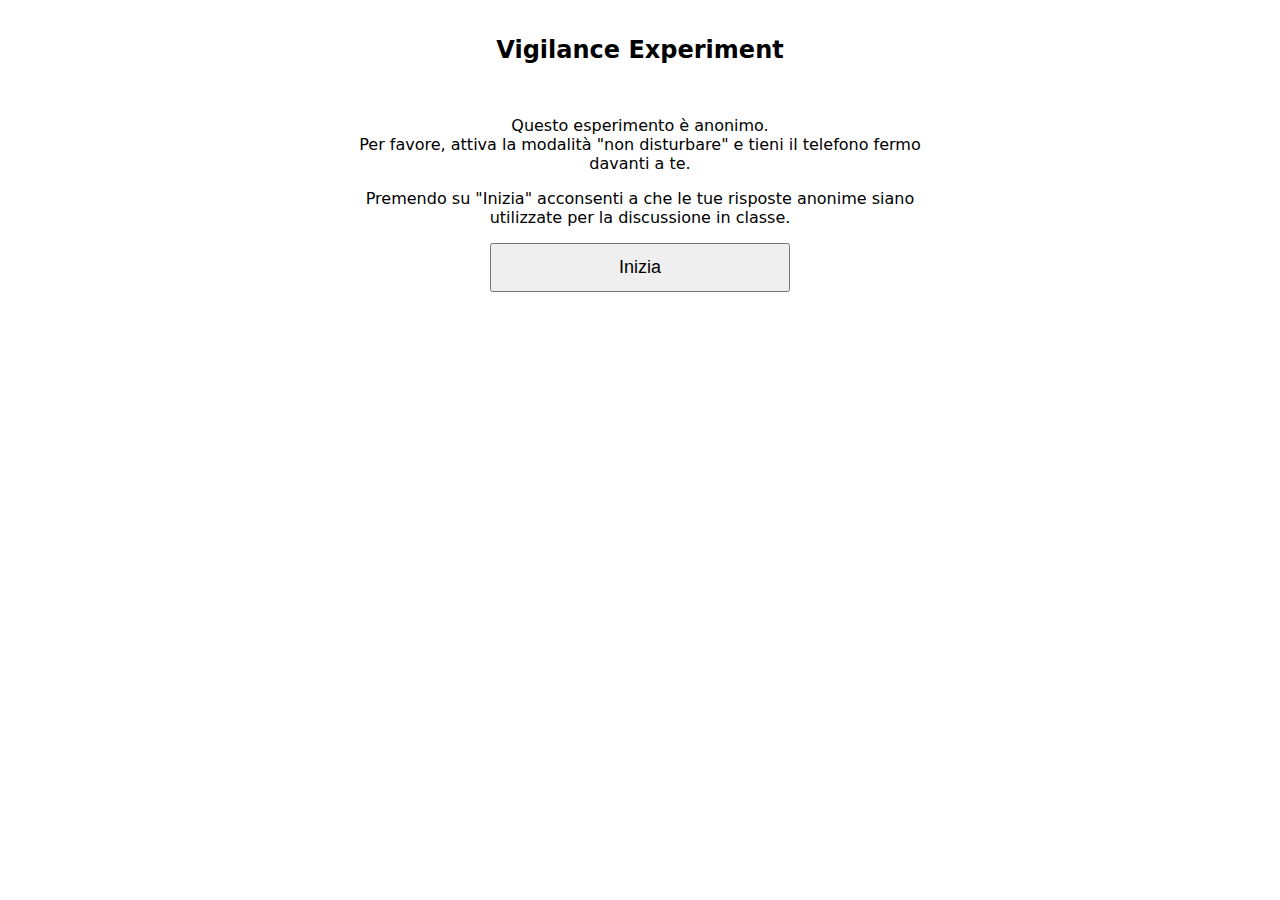
<file: stuff/pvt/index.html>
<!DOCTYPE html>
<html lang="it">
<head>
  <meta charset="utf-8">
  <meta name="viewport" content="width=device-width, initial-scale=1">
  <title>Vigilance Experiment</title>
  <style>
    body { font-family: system-ui, sans-serif; margin: 0 auto; padding: 16px; max-width: 600px; }
    .center { display: flex; flex-direction: column; align-items: center; gap: 16px; }
    button { font-size: 18px; padding: 12px 18px; width: 100%; max-width: 300px}
    #stimulus { font-size: 64px; margin: 40px 0; }
    .hidden { display: none; }
    input[type="range"] { width: 90%; }
    .center p, .center h3, .center div { text-align: center; }
  </style>
</head>
<body>
  <div class="center">
    <h2>Vigilance Experiment</h2>
    
    <div id="consent">
      <p>Questo esperimento &egrave; anonimo.<br>Per favore, attiva la modalità "non disturbare" e tieni il telefono fermo davanti a te.</p>
      <p>Premendo su "Inizia" acconsenti a che le tue risposte anonime siano utilizzate per la discussione in classe.</p>
      <button id="startBtn">Inizia</button>
    </div>

    <div id="vas" class="hidden">
      <h3>Livello di sonnolenza (VAS)</h3>
      <p>Quanto ti senti sonnolento/a in questo momento?</p>
      <input id="vasSlider" type="range" min="0" max="100" value="50">
      <div>Value: <span id="vasValue">50</span>/100</div>
      <button id="vasNext">Continua con il test di vigilanza</button>
    </div>

    <div id="pvt" class="hidden">
      <h3>Vigilance Test</h3>
      <p>Premi sul tasto grigio non appena appare lo stimolo bersaglio.</p>
      <div id="stimulus">+</div>
      <button id="tapBtn">Premi</button>
      <div id="pvtInfo"></div>
    </div>

    <div id="done" class="hidden">
      <h3>Fatto!</h3>
      <p>Grazie, i tuoi dati sono stati registrati.</p>
    </div>
  </div>

<script>
const WEBHOOK_URL = 'https://script.google.com/macros/s/AKfycbxAC_Kx_tGllhDColZneIvvb21yKhyLqWDlvv1trV9oBHq_AgNUnUD4FBTq8urZHINm9A/exec';
const participant_id = 'S' + Math.random().toString(36).slice(2, 8);
const device = navigator.userAgent;

let sleepiness_vas = null;
let trials = [];
let ready = false;
let stimulusOn = null;
let responseOn = null;
let trialIndex = 0;
let itiTimer = null;

const startBtn = document.getElementById('startBtn');
const vasDiv = document.getElementById('vas');
const consentDiv = document.getElementById('consent');
const vasSlider = document.getElementById('vasSlider');
const vasValue = document.getElementById('vasValue');
const vasNext = document.getElementById('vasNext');
const pvtDiv = document.getElementById('pvt');
const stimulus = document.getElementById('stimulus');
const tapBtn = document.getElementById('tapBtn');
const pvtInfo = document.getElementById('pvtInfo');
const doneDiv = document.getElementById('done');

vasSlider.addEventListener('input', () => vasValue.textContent = vasSlider.value);

startBtn.onclick = () => {
  consentDiv.classList.add('hidden');
  vasDiv.classList.remove('hidden');
};

vasNext.onclick = () => {
  sleepiness_vas = parseInt(vasSlider.value);
  vasDiv.classList.add('hidden');
  pvtDiv.classList.remove('hidden');
  startPVT();
};

function randITI() { // 2000–8000 ms
  return 2000 + Math.floor(Math.random() * 6000);
}

function startPVT() {
  // 3-minute cap or fixed N trials (e.g., 30)
  const maxTrials = 5;
  trialIndex = 0;
  pvtInfo.textContent = `Trial ${trialIndex+1} di ${maxTrials}`;
  scheduleStimulus();
}

function scheduleStimulus() {
  ready = false;
  stimulus.textContent = '+';
  clearTimeout(itiTimer);
  itiTimer = setTimeout(() => {
    stimulus.textContent = '●';
    stimulusOn = performance.now();
    ready = true;
  }, randITI());
}

tapBtn.onclick = () => {
  tapBtn.disabled = true;
  setTimeout(() => tapBtn.disabled = false, 300);
  const now = performance.now();
  if (!ready) {
    // False start
    trials.push({
      participant_id, device, task: 'PVT', trial_index: trialIndex,
      sleepiness_vas,
      rt_ms: null, lapse: null, false_start: true,
      stimulus_on_ms: stimulusOn ?? null, response_ms: now,
      block_id: 'main', notes: ''
    });
    stimulus.textContent = '+';
    scheduleStimulus();
    return;
  }
  responseOn = now;
  const rt = Math.round(responseOn - stimulusOn);
  const lapse = rt > 500; // standard lapse threshold
  trials.push({
    participant_id, device, task: 'PVT', trial_index: trialIndex,
    sleepiness_vas,
    rt_ms: rt, lapse, false_start: false,
    stimulus_on_ms: stimulusOn, response_ms: responseOn,
    block_id: 'main', notes: ''
  });

  trialIndex++;
  if (trialIndex >= 5) {
    finishTask();
  } else {
    pvtInfo.textContent = `Trial ${trialIndex+1} of 5`;
    stimulus.textContent = '+';
    scheduleStimulus();
  }
};

async function finishTask() {
  pvtDiv.classList.add('hidden');
  doneDiv.classList.remove('hidden');

  // Loading message
  doneDiv.innerHTML = "<h3>Fatto!</h3> <p>Invio dei dati in corso…</p>";

  // Compute summary row as well
  const rts = trials.filter(t => t.rt_ms !== null).map(t => t.rt_ms);
  const lapses = trials.filter(t => t.lapse).length;
  const medianRT = rts.length ? rts.sort((a,b)=>a-b)[Math.floor(rts.length/2)] : null;
  const meanRT = rts.length ? Math.round(rts.reduce((a,b)=>a+b,0)/rts.length) : null;

  const summary = {
    participant_id, device, task: 'SUMMARY', trial_index: '',
    sleepiness_vas,
    rt_ms: meanRT, lapse: lapses, false_start: trials.filter(t=>t.false_start).length,
    stimulus_on_ms: '', response_ms: '',
    block_id: 'main', notes: `median=${medianRT}`
  };

  const payload = [summary, ...trials];

  try {
    const resp = await fetch(WEBHOOK_URL, {
      method: 'POST',
      mode: 'no-cors',
      headers: {'Content-Type': 'application/json'},
      body: JSON.stringify(payload)
    });
    const txt = await resp.text();
    console.log('Submitted:', txt);
    // Success message
    doneDiv.innerHTML = "<h3>Fatto!</h3> <p>I tuoi dati sono stati registrati correttamente.</p>";
  } catch (e) {
    console.error('Submit failed', e);
    // Error message
    doneDiv.innerHTML = `<h3>Errore</h3> <p><strong>Si è verificato un problema nell'invio dei dati.</strong></p><p style="font-size: 14px; color: #555;">Dettagli tecnici: ${e}</p>`;
  }
}
</script>
</body>
</html>
</file>
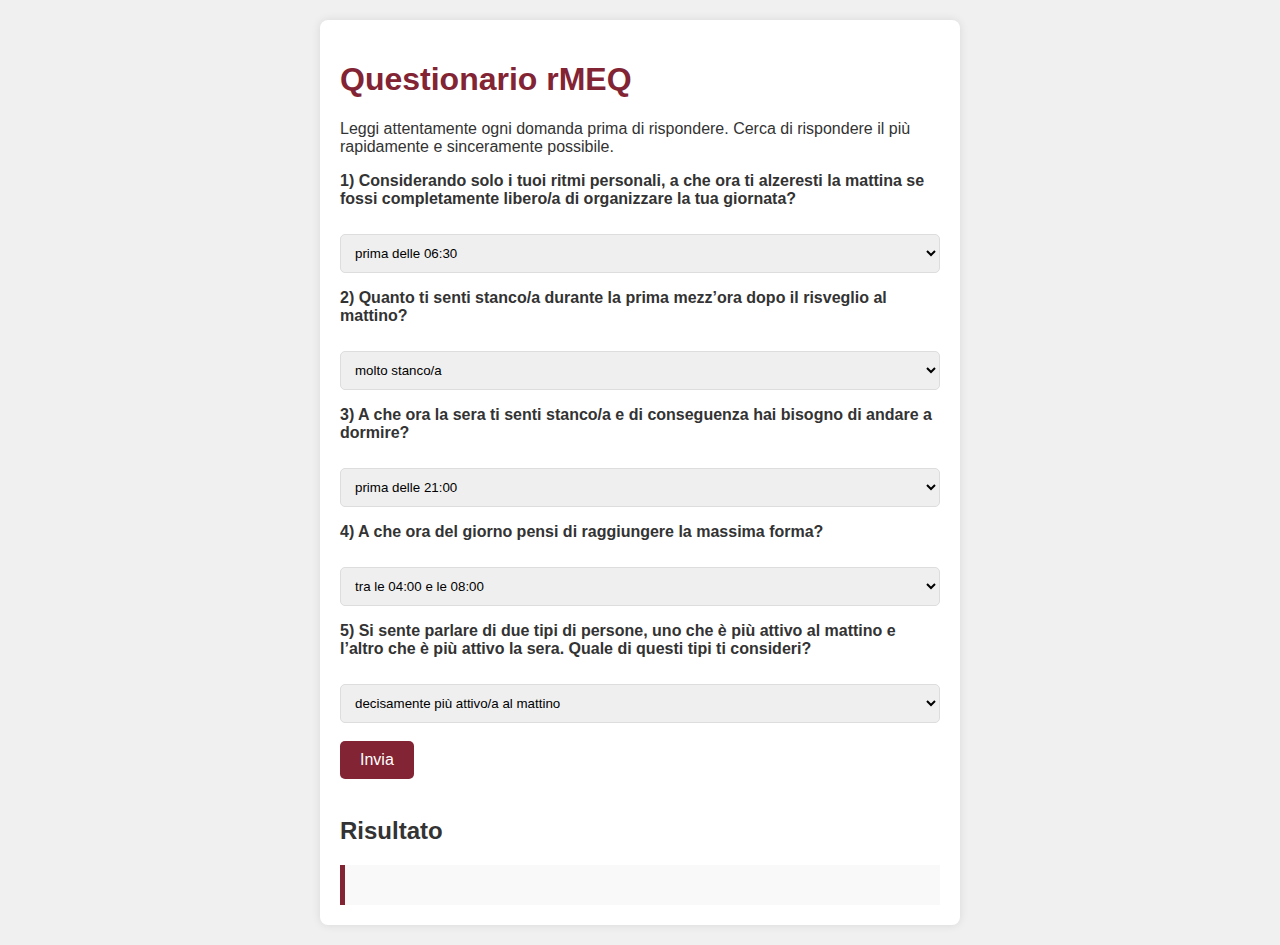
<file: stuff/meq.html>
<!DOCTYPE html>
<html lang="en">
<head>
    <meta charset="UTF-8">
    <meta name="viewport" content="width=device-width, initial-scale=1.0">
    <title>Questionario rMEQ</title>
    <link rel="stylesheet" href="style.css"> <!-- Link to your CSS file -->
</head>
<body>
    <div class="container">
        <h1>Questionario rMEQ</h1>
        <p>Leggi attentamente ogni domanda prima di rispondere. Cerca di rispondere il più rapidamente e sinceramente possibile.</p>
        <form id="rmeq-form">
            <!-- Questions will go here -->
            <!-- Question 1 -->
            <div class="question">
                <p>1) Considerando solo i tuoi ritmi personali, a che ora ti alzeresti la mattina se fossi completamente libero/a di organizzare la tua giornata?</p>
                <select name="q1">
                    <option value="5">prima delle 06:30</option>
                    <option value="4">tra le 06:30 e le 07:45</option>
                    <option value="3">tra le 07:45 e le 09:45</option>
                    <option value="2">tra le 09:45 e le 10:45</option>
                    <option value="1">dopo le 10:45</option>
                </select>
            </div>
            <div class="question">
                <p>2) Quanto ti senti stanco/a durante la prima mezz’ora dopo il risveglio al mattino?</p>
                <select name="q2">
                    <option value="1">molto stanco/a</option>
                    <option value="2">abbastanza stanco/a</option>
                    <option value="3">abbastanza riposato/a</option>
                    <option value="4">molto riposato/a</option>
                </select>
            </div>
            <div class="question">
                <p>3) A che ora la sera ti senti stanco/a e di conseguenza hai bisogno di andare a dormire?</p>
                <select name="q3">
                    <option value="5">prima delle 21:00</option>
                    <option value="4">tra le 21:00 e le 22:15</option>
                    <option value="3">tra le 22:15 e le 00:30</option>
                    <option value="2">tra le 00:30 e le 02:15</option>
                    <option value="1">oltre le 02:15</option>
                </select>
            </div>
            <div class="question">
                <p>4) A che ora del giorno pensi di raggiungere la massima forma?</p>
                <!-- Response options for Question 1 -->
                <select name="q4">
                    <option value="5">tra le 04:00 e le 08:00</option>
                    <option value="4">tra le 08:00 e le 11:00</option>
                    <option value="3">tra le 11:00 e le 17:00</option>
                    <option value="2">tra le 17:00 e le 20:00</option>
                    <option value="1">tra le 20:00 e le 04:00</option>
                </select>
            </div>
            <div class="question">
                <p>5) Si sente parlare di due tipi di persone, uno che è più attivo al mattino e l’altro che è più attivo la sera. Quale di questi tipi ti consideri?</p>
                <select name="q5">
                    <option value="6">decisamente più attivo/a al mattino</option>
                    <option value="4">un po' più attivo/a la mattina rispetto la sera</option>
                    <option value="2">un po' più attivo/a la sera rispetto alla mattina</option>
                    <option value="0">decisamente più attivo/a la sera</option>
                </select>
            </div><br>
            <!-- Submit Button -->
            <button type="submit">Invia</button>
        </form><br>
        <h2>Risultato</h2>
        <div id="result"></div>
    </div>
    <script src="script.js"></script> <!-- Link to your JavaScript file -->
</body>
</html>
</file>
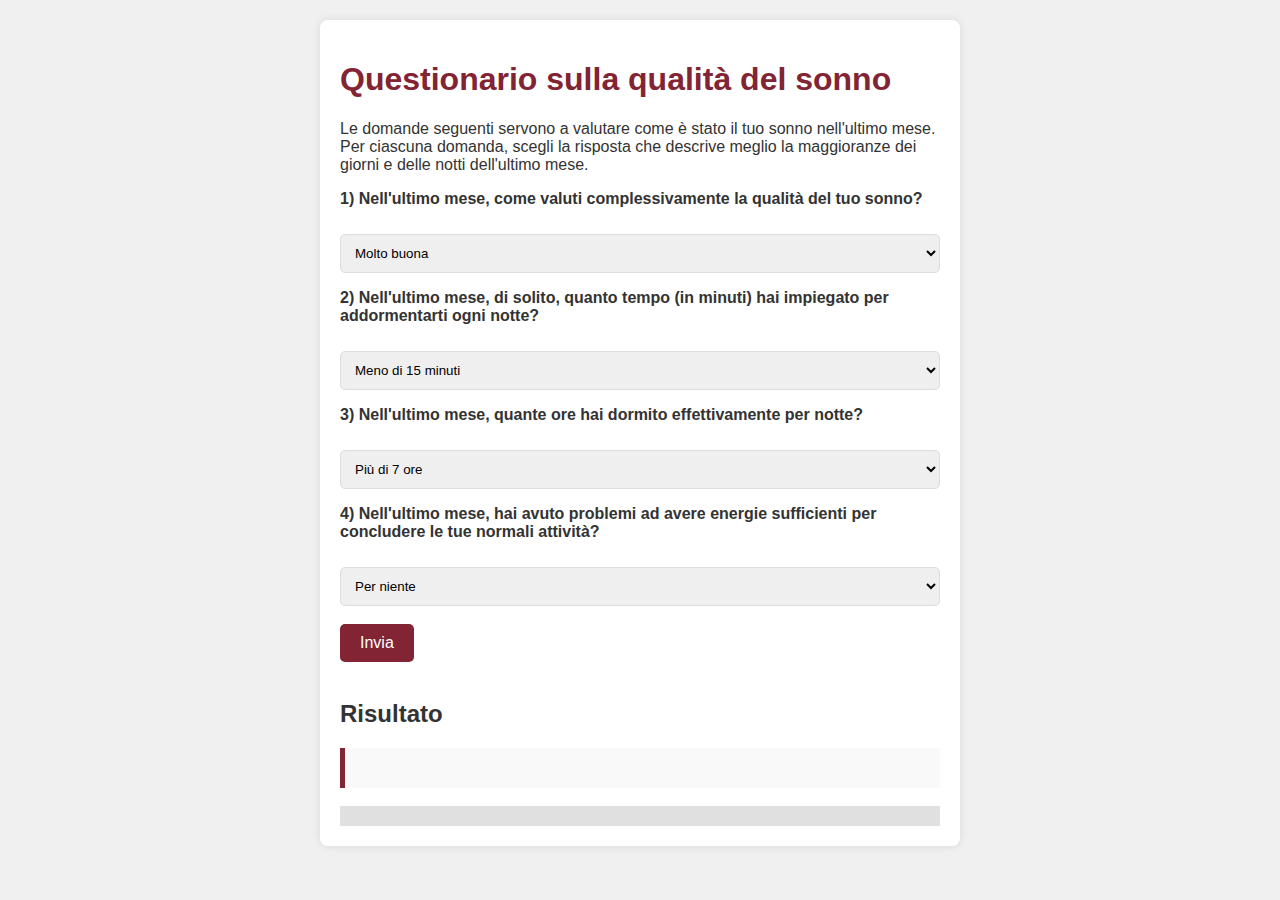
<file: stuff/sleepqual.html>
<!DOCTYPE html>
<html lang="en">
<head>
    <meta charset="UTF-8">
    <meta name="viewport" content="width=device-width, initial-scale=1.0">
    <title>Questionario sulla qualit&agrave; del sonno</title>
    <link rel="stylesheet" href="style.css"> <!-- Link to your CSS file -->
</head>
<body>
    <div class="container">
        <h1>Questionario sulla qualit&agrave; del sonno</h1>
        <p>Le domande seguenti servono a valutare come &egrave; stato il tuo sonno nell'ultimo mese. Per ciascuna domanda, scegli la risposta che descrive meglio la maggioranze dei giorni e delle notti dell'ultimo mese.</p>
        <form id="sleequal-form">
            <!-- Questions will go here -->
            <!-- Question 1 -->
            <div class="question">
                <p>1) Nell'ultimo mese, come valuti complessivamente la qualità del tuo sonno?</p>
                <select name="q1">
                    <option value="0">Molto buona</option>
                    <option value="1">Abbastanza buona</option>
                    <option value="2">Abbastanza cattiva</option>
                    <option value="3">Molto cattiva</option>
                </select>
            </div>
            <div class="question">
                <p>2) Nell'ultimo mese, di solito, quanto tempo (in minuti) hai impiegato per addormentarti ogni notte?</p>
                <select name="q2">
                    <option value="0">Meno di 15 minuti</option>
                    <option value="1">Tra 15 e 30 minuti</option>
                    <option value="2">Tra 30 e 60 minuti</option>
                    <option value="3">Pi&ugrave; di 60 minuti</option>
                </select>
            </div>
            <div class="question">
                <p>3) Nell'ultimo mese, quante ore hai dormito effettivamente per notte?</p>
                <select name="q3">
                    <option value="0">Pi&ugrave; di 7 ore</option>
                    <option value="1">Tra le 6 e le 7 ore</option>
                    <option value="2">Tra le 5 e le 6 ore</option>
                    <option value="3">Meno di 5 ore</option>
                </select>
            </div>
            <div class="question">
                <p>4) Nell'ultimo mese, hai avuto problemi ad avere energie sufficienti per concludere le tue normali attivit&agrave;?</p>
                <select name="q4">
                    <option value="0">Per niente</option>
                    <option value="1">Poco</option>
                    <option value="2">Abbastanza</option>
                    <option value="3">Molto</option>
                </select>
            </div><br>
            <!-- Submit Button -->
            <button type="submit">Invia</button>
        </form><br>
        <h2>Risultato</h2>
        <div id="result"></div><br>
        <div id="percentileBar" style="height: 20px; width: 100%; background-color: #e0e0e0;"></div>
    </div>
    <script src="script_sleequal.js"></script> <!-- Link to your JavaScript file -->
</body>
</html>
</file>
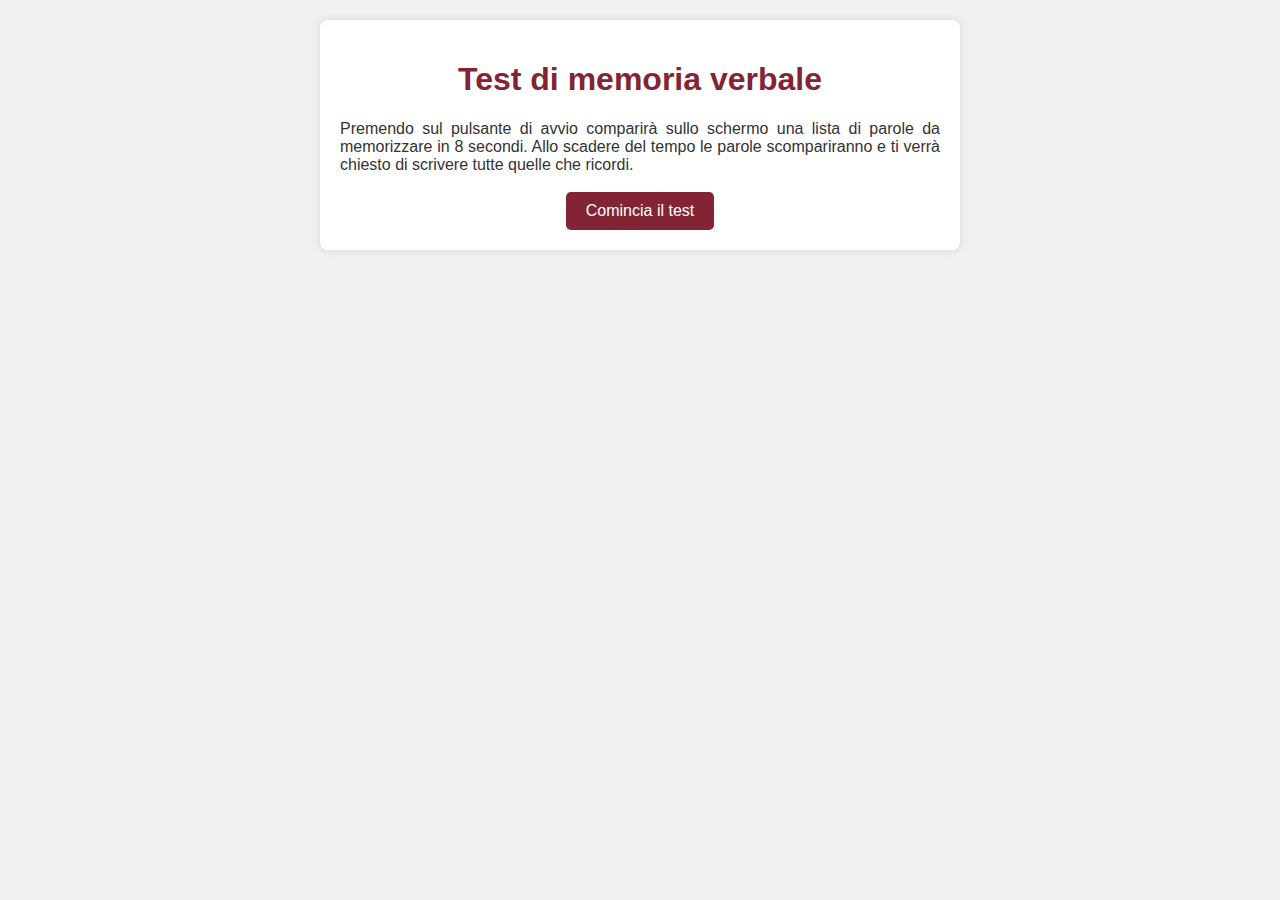
<file: stuff/memory/memory.html>
<!DOCTYPE html>
<html lang="it">
<head>
    <meta charset="UTF-8">
    <title>Test di Memoria</title>
    <link rel="stylesheet" href="styles.css">
</head>
<body>
    <div class="container">
        <h1>Test di memoria verbale</h1>
        <div id="word-list" style="display:none;"></div>
        <div id="instruction">Premendo sul pulsante di avvio comparir&agrave; sullo schermo una lista di parole da memorizzare in 8 secondi. Allo scadere del tempo le parole scompariranno e ti verr&agrave; chiesto di scrivere tutte quelle che ricordi.</div><br>
        <button id="startButton">Comincia il test</button>
        <div id="recall-instructions" style="display:none;">
            <p>Inserisci le parole che ricordi separate da una virgola:</p>
            <input type="text" id="user-input" /><br><br>
            <button onclick="checkAnswers()">Invia risposte</button>
        </div>
        <div id="results" style="display:none;"></div>
    </div>

    <script src="script.js"></script>
</body>
</html>
</file>
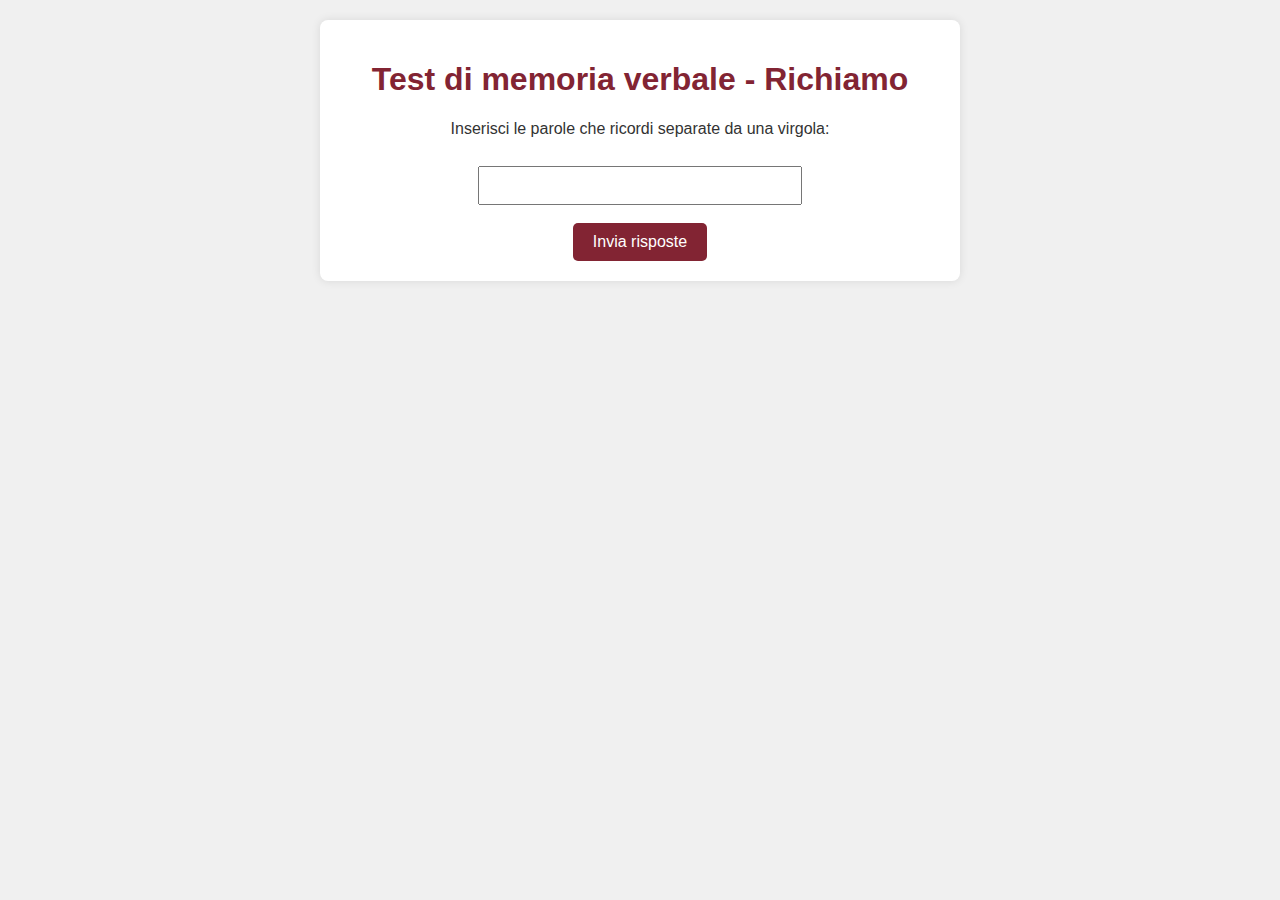
<file: stuff/memory/memory_recall.html>
<!DOCTYPE html>
<html lang="it">
<head>
    <meta charset="UTF-8">
    <title>Test di Memoria</title>
    <link rel="stylesheet" href="styles.css">
</head>
<body>
    <div class="container">
        <h1>Test di memoria verbale - Richiamo</h1>
        <div id="recall-instructions">
            Inserisci le parole che ricordi separate da una virgola:<br><br>
            <input type="text" id="user-input" /><br><br>
            <button onclick="checkAnswers()">Invia risposte</button>
        </div>
        <div id="results" style="display:none;"></div>
    </div>

    <script src="script_recall.js"></script>
</body>
</html>
</file>
<file: stuff/style.css>
body {
    font-family: 'Arial', sans-serif;
    background-color: #f0f0f0;
    color: #333;
}

.container {
    max-width: 600px;
    margin: 20px auto;
    padding: 20px;
    background-color: #fff;
    border-radius: 8px;
    box-shadow: 0 0 10px rgba(0,0,0,0.1);
}

h1 {
    color: #822433;
}

.question p {
    font-weight: bold;
}

.question select {
    width: 100%;
    padding: 10px;
    margin-top: 10px;
    border-radius: 5px;
    border: 1px solid #ddd;
}

button {
    background-color: #822433;
    color: white;
    padding: 10px 20px;
    border: none;
    border-radius: 5px;
    cursor: pointer;
    font-size: 16px;
}

button:hover {
    background-color: #ab4857;
}

#result {
    margin-top: 20px;
    padding: 20px;
    background-color: #f9f9f9;
    border-left: 5px solid #822433;
}

#percentileFeedback {
    margin-top: 20px;
    padding: 20px;
    background-color: #f9f9f9;
    border-left: 5px solid #822433;
}
</file>
<file: stuff/memory/styles.css>
body {
    font-family: Arial, sans-serif;
    background-color: #f0f0f0;
    color: #333;
}

.container {
    max-width: 600px;
    margin: 20px auto;
    padding: 20px;
    background-color: #fff;
    border-radius: 8px;
    box-shadow: 0 0 10px rgba(0,0,0,0.1);
    text-align: center;
}

#instruction {
    text-align: justify;
}

h1 {
    color: #822433;
    text-align: center;
}


#word-list {
    margin: 20px 0;
    font-size: 20px;
    font-weight: bold;
    text-align: center;
}

#recall-instructions, #results {
    text-align: center;
}

input[type="text"] {
    width: 300px;
    padding: 10px;
    margin-top: 10px;
}

button {
    background-color: #822433;
    color: white;
    padding: 10px 20px;
    border: none;
    border-radius: 5px;
    cursor: pointer;
    font-size: 16px;
}

button:hover {
    background-color: #ab4857;
}
</file>
